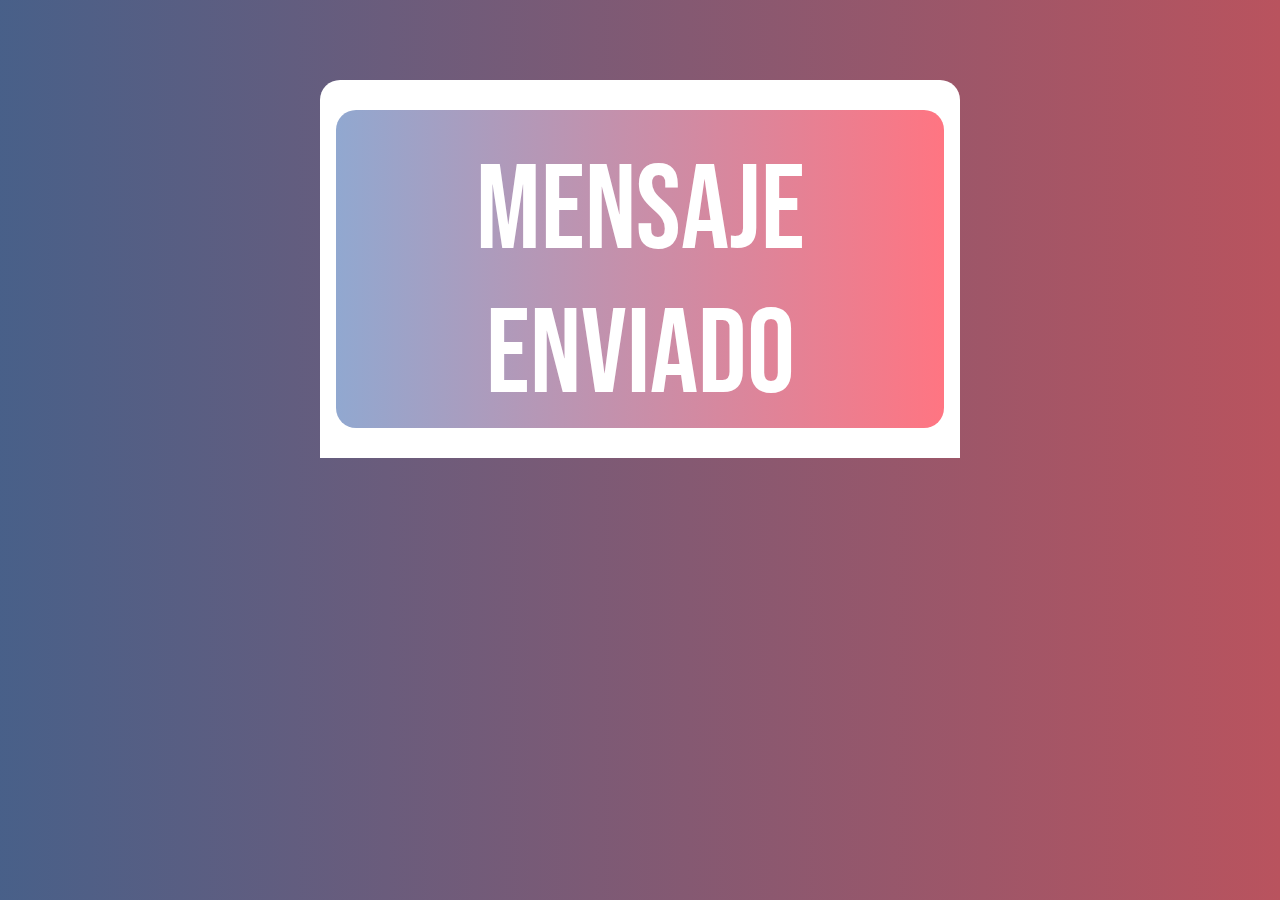
<file: MensajeEnviado.html>
<!DOCTYPE html>
<html lang="en">
<head>
    <meta charset="UTF-8">
    <meta name="viewport" content="width=device-width, initial-scale=1.0">
    <link rel="website Icon" type="png" href="IMG/ES.png">
    <link rel="stylesheet" href="https://unpkg.com/aos@2.3.1/dist/aos.css">
    <title>Mensaje Enviado | Estephani Salas</title>
    <link rel="stylesheet" href="CSS/estilos2.css">

</head>
<body> 
      
    <header class="Formulario">
        <div class="Portada">
            <div class="TituloPag">
                <p class="Desc_Formulario"></p>
                <p class="TituloPag">Mensaje enviado</p>
            </div>
        </div>
</header>
</file>
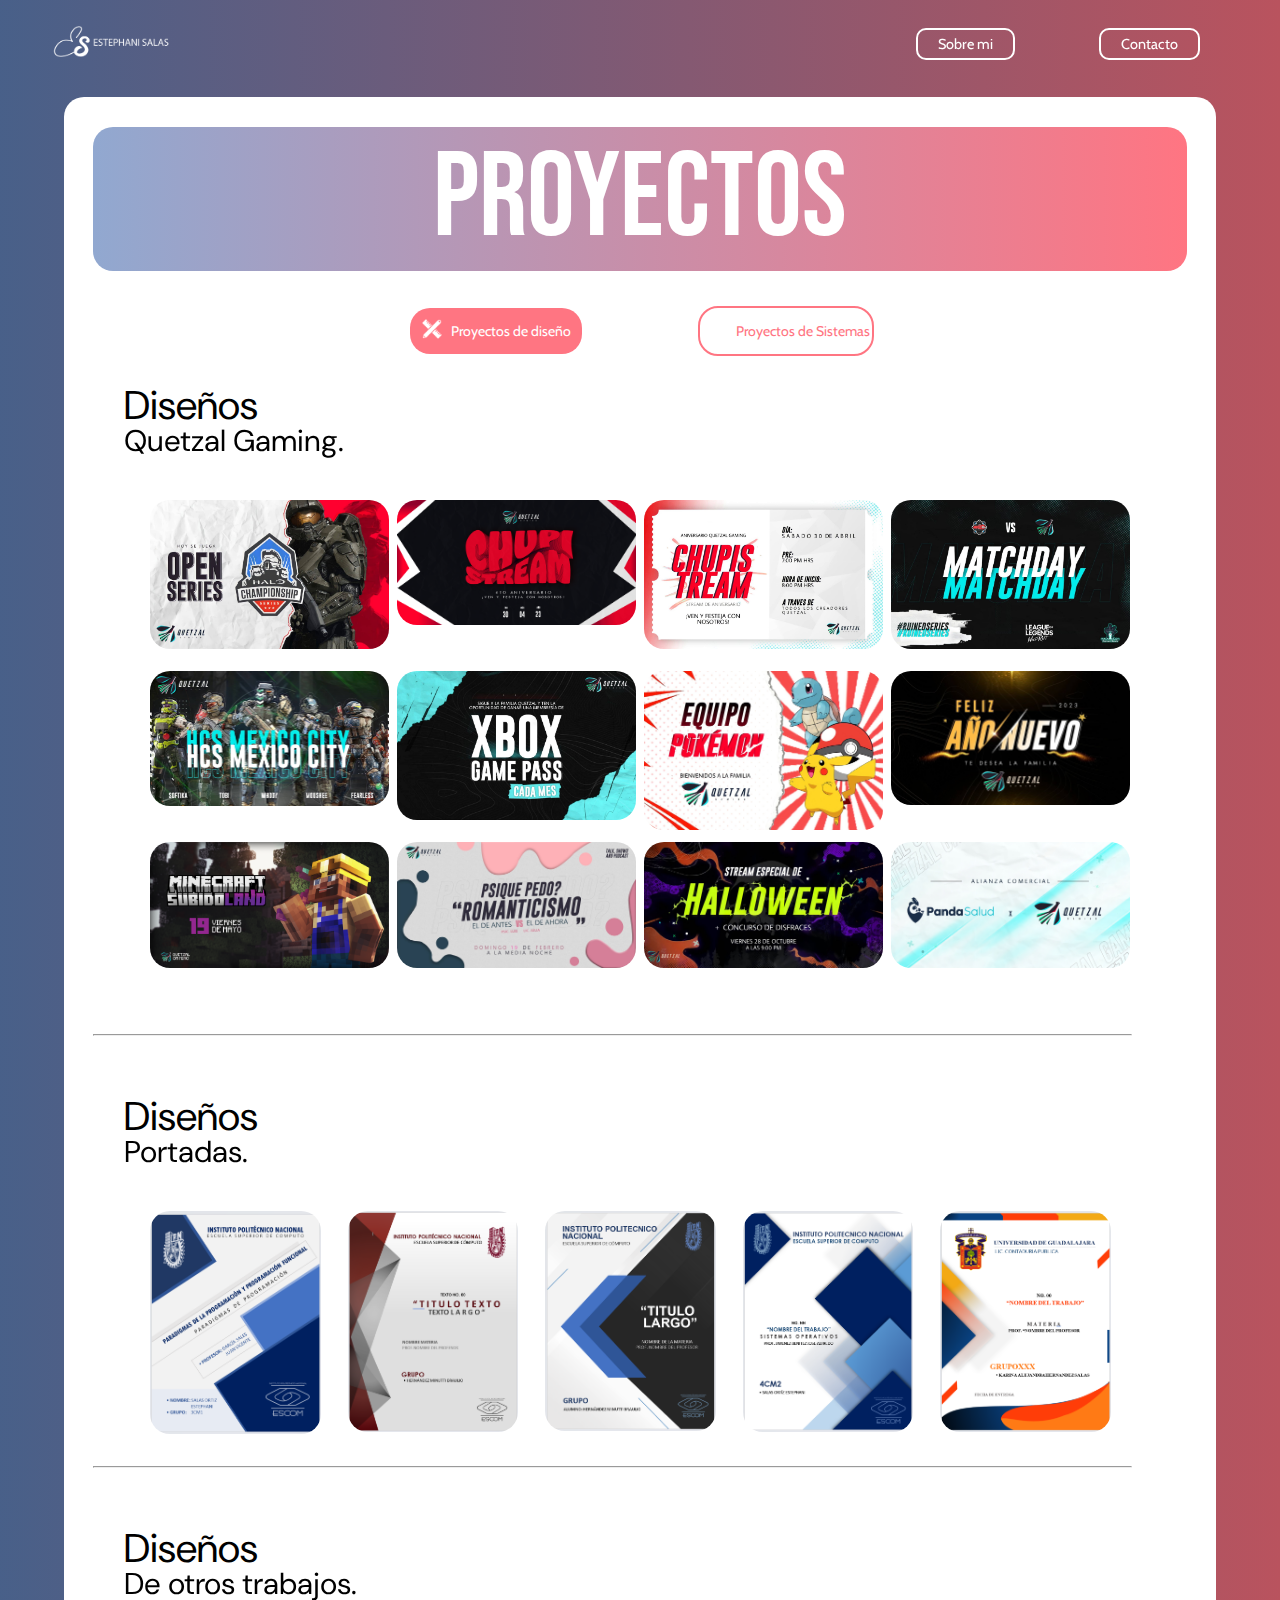
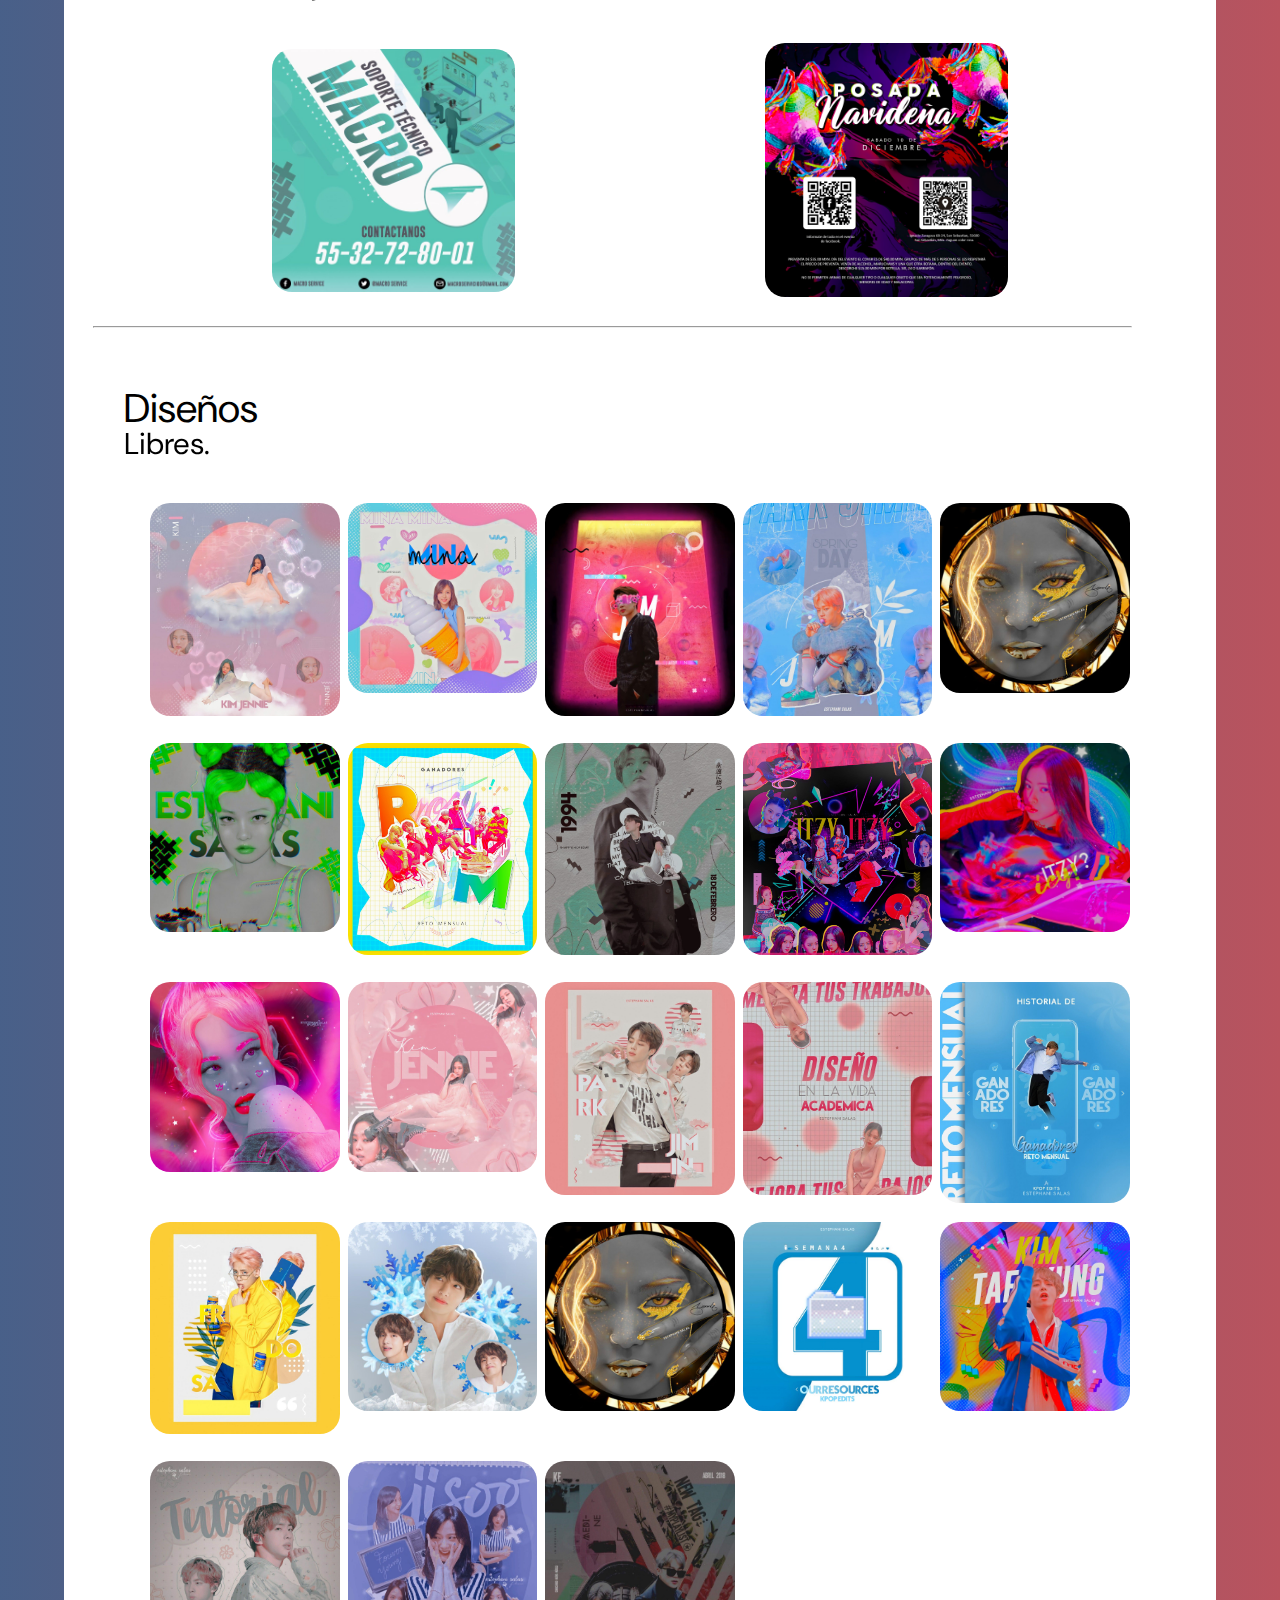
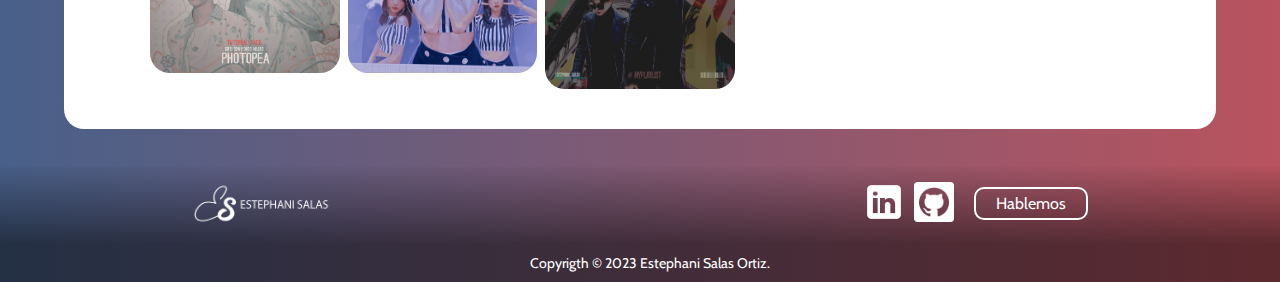
<file: Proyectos.html>
<!DOCTYPE html>
<html lang="en">
  <head>
    <meta charset="UTF-8" />
    <meta name="viewport" content="width=device-width, initial-scale=1.0" />
    <link rel="website Icon" type="png" href="IMG/ES.png">
    <link rel="stylesheet" href="https://unpkg.com/aos@2.3.1/dist/aos.css">
    <title>Proyectos de diseño | Estephani Salas.</title>
    <link rel="stylesheet" href="CSS/estilos2.css">
  </head>
  <body>
    <nav>
        <div class="Menu_Principal">
          <a href="Index.html">
              <img class="Logo" src="IMG/Logo-Estephani-Salas.png" alt="Logo" title="Inicio">
          </a>
          <ul class="Menu_Principal">
            <li><a class="Menu" href="SobreMi.html">Sobre mi</a></li>
            <li><a class="Menu" href="#Contacto">Contacto</a></li>
          </ul>
        </div>
      </nav>
    
        <header>
                <div class="Portada">
                    <div class="TituloPag">
                        <p class="TituloPag">PROYECTOS</p>
                    </div>
                </div>
        </header>
        
        <section>
            <div class="Menu_Proyectos">
                <div class="Seccion_Diseño" id="Diseños">
                    <a class="Boton_Proyectos" href="#Diseños">
                        <div class="Boton">
                            <div class="Boton_Contenedor1">
                                <img class="IconosProyectos" src="IMG/Icono_Diseño.png" alt="">
                            </div>
                            <div class="Boton_Contenedor2">
                                <p>Proyectos de diseño</p>
                            </div>
                        </div>
                    </a>
                </div>
                <div class="Seccion_Sistemas">
                    <a class="Boton_Sistemas" href="Proyectos_Sistemas.html">
                        <div class="Boton_Sistemas">
                            <div class="Boton_Sistemas_Contenedor1">
                                <img class="IconosProyectos" src="IMG/Icono_Lenguajes.png" alt="">
                            </div>
                            <div class="Boton_Sistemas_Contenedor2">
                                <p>Proyectos de Sistemas</p>
                            </div>
                        </div>
                    </a>
                </div>
            </div>

            <br>
        
            <div class="Subtitulo">
                <p class="Subtitulo">Diseños</p>
                <p class="Apellidos">Quetzal Gaming.</p>
            </div>

            <section class="layout_Quetzal">
                <div class="Quetzal1">
                    <img class="EditQuetzal" src="IMG/EditsQuetzal/12Quetzal.jpg" alt="EditQuetzal">
                </div>
                <div class="Quetzal2">
                    <img class="EditQuetzal" src="IMG/EditsQuetzal/Chupistream.png" alt="EditQuetzal">
                </div>
                <div class="Quetzal3">
                    <img class="EditQuetzal" src="IMG/EditsQuetzal/Quetzal13.jpg" alt="EditQuetzal">
                </div>
                <div class="Quetzal4">
                    <img class="EditQuetzal" src="IMG/EditsQuetzal/3Quetzal.jpg" alt="EditQuetzal">
                </div>
                <div class="Quetzal5">
                    <img class="EditQuetzal" src="IMG/EditsQuetzal/11Quetzal.jpg" alt="EditQuetzal">
                </div>
                <div class="Quetzal6">
                    <img class="EditQuetzal" src="IMG/EditsQuetzal/4Quetzal.jpg" alt="EditQuetzal">
                </div>
                <div class="Quetzal7">
                    <img class="EditQuetzal" src="IMG/EditsQuetzal/10Quetzal.jpg" alt="EditQuetzal">
                </div>
                <div class="Quetzal8">
                    <img class="EditQuetzal" src="IMG/EditsQuetzal/6Quetzal.jpg" alt="EditQuetzal">
                </div>
                <div class="Quetzal9">
                    <img class="EditQuetzal" src="IMG/EditsQuetzal/Subidoland1.png" alt="EditQuetzal">
                </div>
                <div class="Quetzal10">
                    <img class="EditQuetzal" src="IMG/EditsQuetzal/5Quetzal.jpg" alt="EditQuetzal">
                </div>
                <div class="Quetzal11">
                    <img class="EditQuetzal" src="IMG/EditsQuetzal/8Quetzal.jpg" alt="EditQuetzal">
                </div>
                <div class="Quetzal12">
                    <img class="EditQuetzal" src="IMG/EditsQuetzal/9Quetzal.jpg" alt="EditQuetzal">
                </div>
            </section>

        <hr class="Div_Secciones">
        <br>
        <br>
        <br>
        <div class="Subtitulo">
            <p class="Subtitulo">Diseños</p>
            <p class="Apellidos">Portadas.</p>
        </div>

        <section class="layout_Portadas">
            <div class="Portada1">
                <img class="EditPortada" src="IMG/Portadas/Portada1.png" alt="Portada">
            </div>
            <div class="Portada2">
                <img class="EditPortada" src="IMG/Portadas/Portada4.png" alt="Portadal">
            </div>
            <div class="Portada3">
                <img class="EditPortada" src="IMG/Portadas/Portada3.png" alt="Portadal">
            </div>
            <div class="Portada4">
                <img class="EditPortada" src="IMG/Portadas/Portada2.png" alt="Portada">
            </div>
            <div class="Portada5">
                <img class="EditPortada" src="IMG/Portadas/Portada5.png" alt="Portada">
            </div>
        </section>

        <hr class="Div_Secciones">
        <br>
        <br>
        <br>
        <div class="Subtitulo">
            <p class="Subtitulo">Diseños</p>
            <p class="Apellidos">De otros trabajos.</p>
        </div>

        <section class="layout_Trabajos">
            <div class="Trabajo1">
                <img class="EditTrabajo" src="IMG/EditsTrabajos/Trabajo1.jpg" alt="Trabajo">
            </div>
            <div class="Trabajo2">
                <img class="EditTrabajo" src="IMG/EditsTrabajos/Trabajo2.png" alt="Trabajo">
            </div>
        </section>

        <hr class="Div_Secciones">
        <br>
        <br>
        <br>
        <div class="Subtitulo">
            <p class="Subtitulo">Diseños</p>
            <p class="Apellidos">Libres.</p>
        </div>
        <section class="layout_EditLibre">
            <div class="Edit1"><img class="EditLibre" src="IMG/EditsLibres/Edit1.jpg" alt=""></div>
            <div class="Edit2"><img class="EditLibre" src="IMG/EditsLibres/Edit2.jpg" alt=""></div>
            <div class="Edit3"><img class="EditLibre" src="IMG/EditsLibres/Edit3.jpg" alt=""></div>
            <div class="Edit4"><img class="EditLibre" src="IMG/EditsLibres/Edit4.jpg" alt=""></div>
            <div class="Edit6"><img class="EditLibre" src="IMG/EditsLibres/Edit6.jpg" alt=""></div>
            <div class="Edit7"><img class="EditLibre" src="IMG/EditsLibres/Edit7.jpeg" alt=""></div>
            <div class="Edit8"><img class="EditLibre" src="IMG/EditsLibres/Edit8.jpeg" alt=""></div>
            <div class="Edit9"><img class="EditLibre" src="IMG/EditsLibres/Edit9.jpeg" alt=""></div>
            <div class="Edit10"><img class="EditLibre" src="IMG/EditsLibres/Edit10.jpeg" alt=""></div>
            <div class="Edit11"><img class="EditLibre" src="IMG/EditsLibres/Edit11.jpg" alt=""></div>

            <div class="Edit12"><img class="EditLibre" src="IMG/EditsLibres/Edit12.jpg" alt=""></div>
            <div class="Edit13"><img class="EditLibre" src="IMG/EditsLibres/Edit13.jpg" alt=""></div>
            <div class="Edit14"><img class="EditLibre" src="IMG/EditsLibres/Edit14.jpg" alt=""></div>
            <div class="Edit15"><img class="EditLibre" src="IMG/EditsLibres/Edit15.jpg" alt=""></div>
            <div class="Edit16"><img class="EditLibre" src="IMG/EditsLibres/Edit16.jpg" alt=""></div>
            <div class="Edit17"><img class="EditLibre" src="IMG/EditsLibres/Edit17.jpg" alt=""></div>
            <div class="Edit18"><img class="EditLibre" src="IMG/EditsLibres/Edit18.jpg" alt=""></div>
            <div class="Edit19"><img class="EditLibre" src="IMG/EditsLibres/Edit19.jpg" alt=""></div>
            <div class="Edit20"><img class="EditLibre" src="IMG/EditsLibres/Edit20.jpg" alt=""></div>
            <div class="Edit21"><img class="EditLibre" src="IMG/EditsLibres/Edit21.jpg" alt=""></div>

            <div class="Edit22"><img class="EditLibre" src="IMG/EditsLibres/Edit22.jpg" alt=""></div>
            <div class="Edit23"><img class="EditLibre" src="IMG/EditsLibres/Edit23.jpg" alt=""></div>
            <div class="Edit5"><img class="EditLibre" src="IMG/EditsLibres/Edit18.jpg" alt=""></div>

          </section>
          <br>
          <br>


        </section>

        <br>
        <footer id="Contacto">
            <div class="footer">
                <div class="Renglon1">
                    <div class="Contenedor1_Footer">
                        <a class="LogoFooter" href="Index.html"><img class="LogoFooter" src="IMG/Logo-Estephani-Salas.png" alt="LogoEstephani"></a>
                    </div>
                    <div class="Contenedor2_Footer">
                        <div class="Contactos1">
                            <a href="https://www.linkedin.com/in/estephani-salas-ortiz-233b5424b" class="social-icon" target="_blank">
                                <img class="Iconos_Contactos" src="IMG/In.png" alt="linkedin">
                              </a>
                              <a href="https://github.com/EstephaniSalas" class="social-icon" target="_blank">
                                <img class="Iconos_Contactos" src="IMG/Github.png" alt="Github" target="_blank">
                              </a>
                        </div>
                        <div class="Contactos2">
                            <div class="Contenedor_Hablemos">
                                <a class="Hablemos" href="Contacto.html" target="_blank">Hablemos</a>
                            </div>
                        </div>
                    </div>
                </div>
            </div>
            <div class="footer-copyright">
                <p>Copyrigth © 2023 Estephani Salas Ortiz.</p>
            </div>
        </footer>
    </body>
</html>
</file>
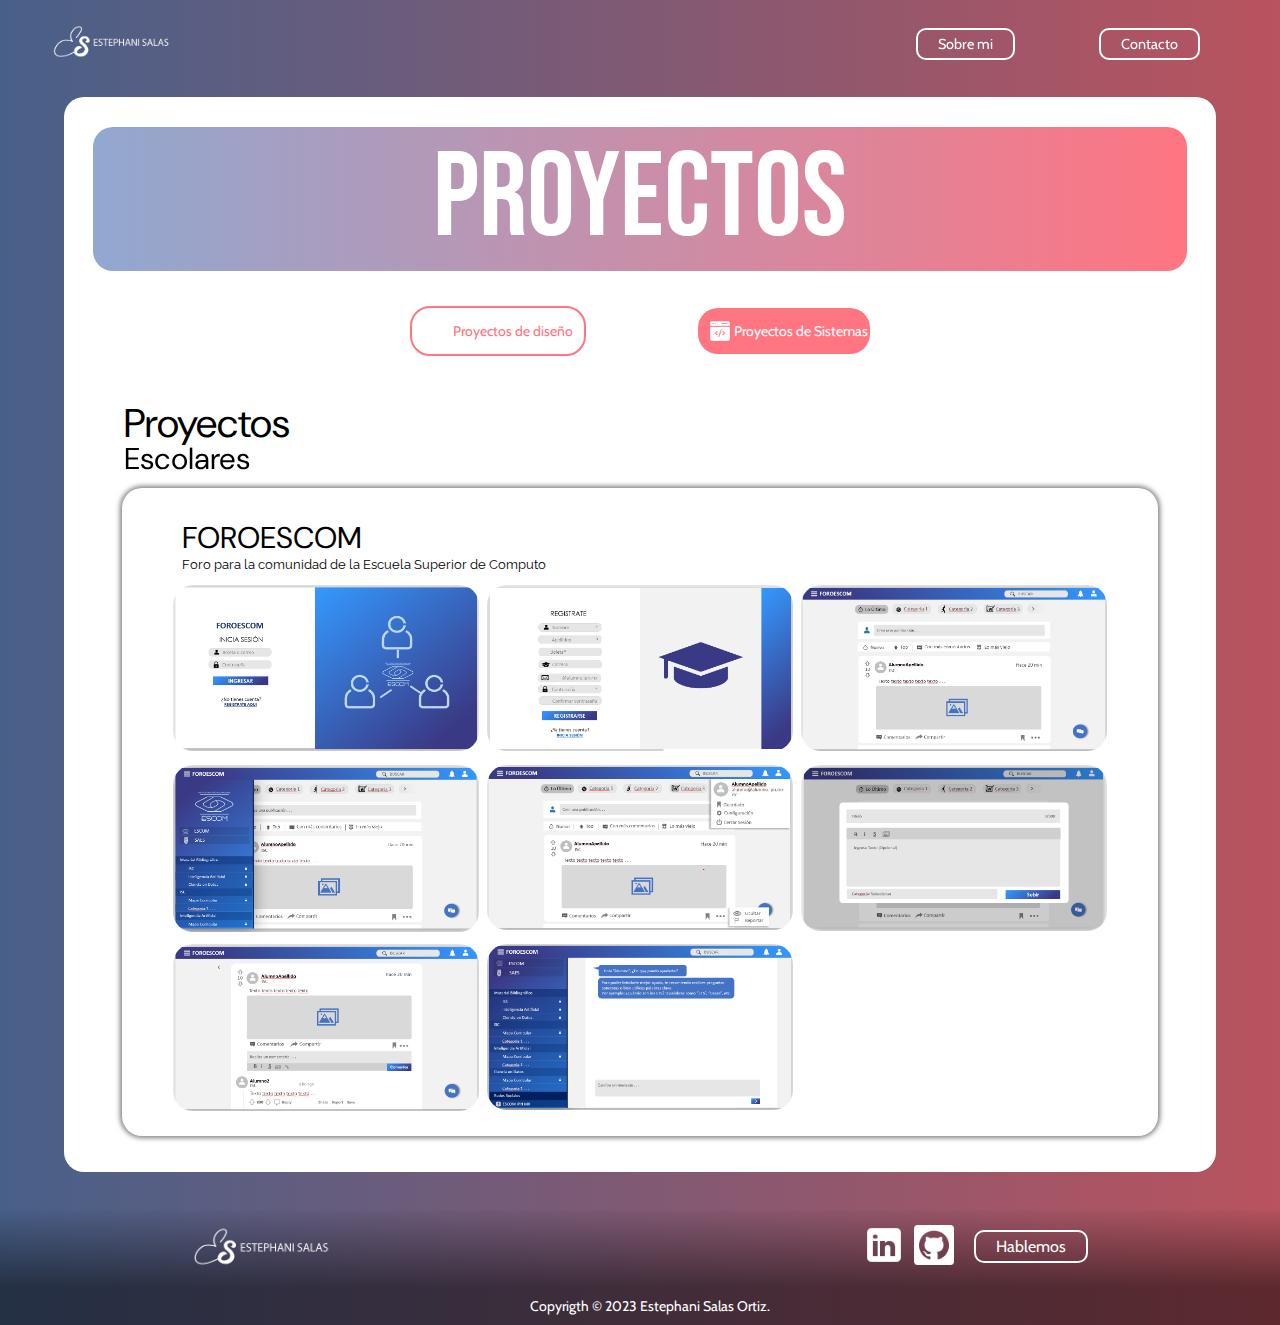
<file: Proyectos_Sistemas.html>
<!DOCTYPE html>
<html lang="en">
  <head>
    <meta charset="UTF-8" />
    <meta name="viewport" content="width=device-width, initial-scale=1.0" />
    <link rel="website Icon" type="png" href="IMG/ES.png">
    <link rel="stylesheet" href="https://unpkg.com/aos@2.3.1/dist/aos.css">
    <title>Proyectos de sistemas | Estephani Salas.</title>
    <link rel="stylesheet" href="CSS/estilos2.css">
  </head>
  <!--ETIQUETAS ESTRUCTURALES EN HTML-->
      <!--Ayudan a estructurar el sitio web-->

      <!-- • <Section>: Permite definir regiones, dividir en partes el sitio web-->
      <!-- • <Article>: Permite  definir elementos independientes -->
      <!-- • <Aside>: Permite poner elementos en barra lateral por ejem notas-->
      <!-- • <header> y <footer> -->
      <!-- • <hgroup: agrupar diferentes titulos-->
      <!-- •<nav>: definir barras de navegación-->
  <body>
    <nav>
        <div class="Menu_Principal">
          <a href="Index.html">
              <img class="Logo" src="IMG/Logo-Estephani-Salas.png" alt="Logo" title="Inicio">
          </a>
          <ul class="Menu_Principal">
            <li><a class="Menu" href="SobreMi.html">Sobre mi</a></li>
            <li><a class="Menu" href="#Contacto">Contacto</a></li>
          </ul>
        </div>
      </nav>
    
        <header>
                <div class="Portada">
                    <div class="TituloPag">
                        <p class="TituloPag">PROYECTOS</p>
                    </div>
                </div>
        </header>

        <section>
            <div class="Menu_Proyectos">
                <div class="Seccion_DiseñoS">
                    <a class="Boton_ProyectosS" href="Proyectos.html">
                        <div class="BotonS">
                            <div class="Boton_Contenedor1S">
                                <img class="IconosProyectos" src="IMG/Icono_Diseño.png" alt="">
                            </div>
                            <div class="Boton_Contenedor2S">
                                <p>Proyectos de diseño</p>
                            </div>
                        </div>
                    </a>
                </div>
                <div class="Seccion_Sistemas_SISTEMAS" id="Sistemas">
                    <a class="Boton_Sistemas_SISTEMAS" href="#Sistemas">
                        <div class="Boton_Sistemas_SISTEMAS">
                            <div class="Boton_Sistemas_Contenedor1_SISTEMAS">
                                <img class="IconosProyectos" src="IMG/Icono_Lenguajes.png" alt="">
                            </div>
                            <div class="Boton_Sistemas_Contenedor2_SISTEMAS">
                                <p>Proyectos de Sistemas</p>
                            </div>
                        </div>
                    </a>
                </div>
            </div>
            <!--   PROYECTOS DE SISTEMAS -------------------------------------------------------------------------->
            <br>
            <br>
            <div class="Subtitulo">
                <p class="Subtitulo">Proyectos</p>
                <p class="Apellidos">Escolares</p>
            </div>
    
            <div class="Contenedor_Proyecto">
                <p class="Nom_Proyecto">FOROESCOM</p>
                <p class="Desc_Proyecto">Foro para la comunidad de la Escuela Superior de Computo</p>
                <div class="layout_Proyectos">
                    <div class="Proyecto1_1"><img class="Proyecto1" src="IMG/Proyecto1/Foroescom1.png" alt="Foroescom1"></div>
                    <div class="Proyecto1_2"><img class="Proyecto1" src="IMG/Proyecto1/Foroescom2.png" alt="Foroescom2"></div>
                    <div class="Proyecto1_3"><img class="Proyecto1" src="IMG/Proyecto1/Foroescom3.png" alt="Foroescom3"></div>
                    <div class="Proyecto1_4"><img class="Proyecto1" src="IMG/Proyecto1/Foroescom4.png" alt="Foroescom4"></div>
                    <div class="Proyecto1_5"><img class="Proyecto1" src="IMG/Proyecto1/Foroescom5.png" alt="Foroescom5"></div>
                    <div class="Proyecto1_6"><img class="Proyecto1" src="IMG/Proyecto1/Foroescom6.png" alt="Foroescom6"></div>
                    <div class="Proyecto1_7"><img class="Proyecto1" src="IMG/Proyecto1/Foroescom7.png" alt="Foroescom7"></div>
                    <div class="Proyecto1_8"><img class="Proyecto1" src="IMG/Proyecto1/Foroescom8.png" alt="Foroescom8"></div>
                </div>
            </div>
            <br>
            <br>
        </section>
        <br>
        

        <footer id="Contacto">
            <div class="footer">
                <div class="Renglon1">
                    <div class="Contenedor1_Footer">
                        <a class="LogoFooter" href="Index.html"><img class="LogoFooter" src="IMG/Logo-Estephani-Salas.png" alt="LogoEstephani"></a>
                    </div>
                    <div class="Contenedor2_Footer">
                        <div class="Contactos1">
                            <a href="https://www.linkedin.com/in/estephani-salas-ortiz-233b5424b" class="social-icon" target="_blank">
                                <img class="Iconos_Contactos" src="IMG/In.png" alt="linkedin">
                              </a>
                              <a href="https://github.com/EstephaniSalas" class="social-icon" target="_blank">
                                <img class="Iconos_Contactos" src="IMG/Github.png" alt="Github" target="_blank">
                              </a>
                        </div>
                        <div class="Contactos2">
                            <div class="Contenedor_Hablemos">
                                <a class="Hablemos" href="Contacto.html" target="_blank">Hablemos</a>
                            </div>
                        </div>
                    </div>
                </div>
            </div>
            <div class="footer-copyright">
                <p>Copyrigth © 2023 Estephani Salas Ortiz.</p>
            </div>
        </footer>
    </body>
</html>
</file>
<file: CSS/estilos2.css>
/*FONTS
    font-family: 'Cabin', sans-serif;
    font-family: 'Merriweather Sans', sans-serif;
    font-family: 'Raleway', sans-serif;
    font-family: 'Urbanist', sans-serif;
    font-family: 'Bebas Neue', sans-serif;
    font-family: 'DM Sans', sans-serif;
   
    background: linear-gradient(90deg,#91A8D0,#ff7582);
             background: linear-gradient(90deg,hsl(218, 31%, 41%),#b9535e);
    background: linear-gradient(90deg,#4d5664,#8c4b52);
     background: linear-gradient(90deg,#0d0551,#41BFFF);*/
     @import url('https://fonts.googleapis.com/css2?family=Anton&family=Bebas+Neue&family=Cabin&family=DM+Sans:opsz,wght@9..40,600&family=Merriweather+Sans:wght@800&family=Raleway&family=Urbanist:wght@700&display=swap');     
     html,body, footer {
        min-height: 100%;
         margin: 0;
         padding: 0;
         box-sizing: border-box;
         background: linear-gradient(90deg,hsl(218, 31%, 41%),#b9535e);
         scroll-behavior: smooth;
     } 



     div.Contenedor_Doble{
        width: 100%;
        margin:auto;
        margin-top: 0;
        margin-bottom: 0;
        padding-top: 0;
        padding-bottom: 0;
        display: flex;
     }div.Subcontenedor_Doble1{
        width: 50%;
     }div.Subcontenedor_Doble2{
        width: 50%;
     }
     
    

     div.Contenedor_Triple{
        width: 95%;
        margin: auto;
        display: flex;
        }div.Subcontenedor1{
            width: 30%;
            margin-right: 5%;
        }
        div.Subcontenedor2{
            width: 30%;
            margin-right: 5%;
        }
        div.Subcontenedor1{
            width: 30%;
        }

        div.Contenedor_Cuartuple{
            width: 100%;
            margin:auto;
            margin-top: 0;
            margin-bottom: 0;
            padding-top: 0;
            padding-bottom: 0;
            display: flex;
         }div.Cuartuple1{
            width: 25%;
         }div.Cuartuple2{
            width: 25%;
        }div.Cuartuple3{
            width: 25%;
        }div.Cuartuple4{
            width: 25%;
        }


    hr.Div_Secciones{
        width: 90%;
        margin: 2.5%;
        margin-bottom: 0;
    }
   
     /*------------------------------------------------------------------------------------------------------------------------------ */
    /*Barra Menu Principal*/
     a .Logo{
        width: 120px;
        margin-left: 30%;
        padding: 10px;
    } 
    
    img.Logo{
        width: 120px;
        margin-left: 30%;
        padding: 10px;
    }
    
    img.Logo:hover{
        scale: 1.1;
    }
    
    
    nav div.Menu_Principal {
        display: flex;
        align-items: center;
        justify-content: space-between;
        padding: none;
        margin: none;
        position: sticky;
        top: 0;
    }
    
    
    ul.Menu_Principal li{
        display: inline-block;
        padding: 5px 20px 5px 20px;
        margin-right: 80px;
        border: 2px solid white;
        border-radius: 10px;
    }
    
    ul.Menu_Principal li:hover{
        background: #ff7582;
        padding: none;
        margin: none;
        display: inline-block;
        padding: 5px 20px 5px 20px;
        margin-right: 80px;
        border: none;
    }
    
    
    a.Menu{
        color: white;
        text-decoration: none;
        font-family: 'Cabin', sans-serif;
        font-size: 90%;
    }

/*Portada pag -------------------------------------------------------------*/
header{
    background-color: white;
    width: 90%;
    margin: auto;
    margin-top: 10px;
    border-radius: 20px 20px 0 0;
    padding-top:30px;
}

div.Portada{
    width: 95%;
    margin: auto;
    background: linear-gradient(90deg,#91A8D0,#ff7582);;
    border-radius: 20px;
    margin-top: 0;
    margin-bottom: 0;
    
    }.TituloPag p{
        width: 100%;
        text-align: center;
        color: white;
        font-family: 'Bebas Neue', sans-serif;
        font-size: 120px;
        margin: 0;
        padding: 0;
    }div.TituloPag{
        margin: 0;
        padding: 0;
    }


ul.Menu_Secundario{
    list-style-type: none; /* Elimina la figura de enlistado*/
    text-align: center;
    background-color: rgba(0, 0, 0, 0.478);
    border-radius: 0 0 20px 20px;
    overflow: hidden; 
    margin: 0;
    padding: 0;
}

    li.Menu_Secundario{
        float: left; /* Hace que se enliste de forma horizontal*/
    }

    li a.Menu_Secundario{
        display: block;
        color: white;
        text-align: center;
        padding: 15px;
        text-decoration: none;
        font-family: 'Raleway', sans-serif;
        font-size: 13px;

    }

    li a.Menu_Secundario:hover{
        display: block;
        background-color: #ff7582;
        color: white;
        text-align: center;
        padding: 15px;
        text-decoration: none;
        font-family: 'Raleway', sans-serif;
    }

/*Contenido -------------------------------------------------------------*/
section{
    background-color: white;
    width: 90%;
    margin: auto;
    margin-top: 0;
    border-radius: 0 0 20px 20px;
    padding-top:30px;
    
}



div.Subtitulo{
    width: 95%;
    margin: auto;
    font-family: 'DM Sans', sans-serif;    font-size: 20px;
    font-size: 40px;
    padding-left: 60px;
    }p.Subtitulo{
        margin-top: 0;
        margin-bottom: 0;
    }.Apellidos{
        font-size: 30px;
        margin: 0;
        padding: 0;
        position: relative;
        z-index: 1;
        top: -10px;
    }

/* ---- Contenido Seccion quien soy -----------------------------------------------*/

div.Intro_Seccion{
    width: 90%;
    margin: auto;
    }
    div.Intro_Seccion p{
        font-family: 'Raleway', sans-serif;
        font-size: 14px;
        text-align: justify;
        padding: 0;
        margin: 0;
    }

div.Subcontenedor1{
    width: 30%;
    margin: auto;
    padding: 0;
    padding-left: 30px;
    } div.Subcontenedor1 p{
        font-family: 'Raleway', sans-serif;
        font-size: 14px;
        text-align: justify;
    }


div.Subcontenedor2{
    width: 30%;
    margin: auto;
    padding: 0;
}    
    img.Estephani2{
        width: 100%;
        margin:auto;
    }


div.Subcontenedor3{
    width: 30%;
    margin: auto;
    padding: 0;
    padding-right: 30px;
    }div.Subcontenedor3 p{
        font-family: 'Raleway', sans-serif;
        font-size: 14px;
        text-align: justify;
    }

    div.Idiomas{
        width: 90%;
        margin: none;
    }
    div.Subcontenedor3 p.Idiomas{
        font-family: 'DM Sans', sans-serif;    font-size: 20px;
        font-size: 18px;
        margin: 0;
        padding: 0;
        width: 100%;
    }

        div.Español{
            width: 90%;
            background-color: #ff7582;
            border-radius: 10px;
            margin: auto;
            display: flex;
        }
            div.Idioma_Español{
                width: 50%;    
            }div.Idioma_Español p{
                color: white;
                font-style: bold;
                margin: 0;
                padding: 5px;
                
            }

        div.Clasificacion_Español{
            width: 50%;
            text-align: right;
        }div.Clasificacion_Español p{
            color: white;
            font-style: bold;
            margin: 0;
            padding: 5px;   
        }

        div.Ingles{
            width: 90%;
            background-color: #91A8D0;
            border-radius: 10px;
            margin: auto;
            display: flex;
            margin-top: 5px;
        }
            div.Idioma_Ingles{
                width: 50%;    
            }div.Idioma_Ingles p{
                color: white;
                font-style: bold;
                margin: 0;
                padding: 5px;
                
            }

            div.Clasificacion_Ingles{
                width: 50%;
                text-align: right;
            }div.Clasificacion_Ingles p{
                color: white;
                font-style: bold;
                margin: 0;
                padding: 5px;   
            }

hr.SobreMi{
    margin-top: 15px;
    
}

div.Contactos{
    width: 90%;
    margin: none;
}div.Subcontenedor3 p.Contactos{
    font-family: 'DM Sans', sans-serif;    font-size: 20px;
    font-size: 18px;
    margin: 0;
    padding: 0;
    width: 100%;
}
    
            .footer-right {
                display: flex;
                align-items: center;
              }
              
              /* Redes sociales */
              .footer-social-icons {
                margin-right: 10px;
              }
              
              .footer-social-icons .social-icon {
                display: inline-block;
                margin-right: 10px;
              }
              
              .footer-social-icons img {
                width: 30px; 
              }

              .footer-contact .Hablemos{
                width: 30px; 
                
              }

              img.footer-right{
                width: 4px;
              }
              img.SobreMiIconos:hover{
                scale: 1.1;
              }

              a.CV{
                text-align: center;
                text-decoration: none;
                color: white;
                background: linear-gradient(90deg,#91A8D0,#ff7582);
                font-family: 'Raleway', sans-serif;
                font-size:  13px;
                background-color: linear-gradient(90deg,#91A8D0,#ff7582);
                border-radius: 10px;
                padding: 7px;
                padding-left: 15px;
                padding-right: 15px;
                margin-left: 10px;}
                div.footer-contact:hover{
                    scale: 1.1;
                }

/* ----Formación academica ----------------------------------------------------------*/
section#Formacion_Academica{
    margin-top: 50px;
    margin-bottom: 80px;
}

.Academica{
    font-size: 30px;
    margin: 0;
    padding: 0;
    position: relative;
    z-index: 1;
    top: -50px;
}


div.Contenedor_Doble_FA{
    width: 100%;
    margin:auto;
    margin-top: 0;
    margin-bottom: 0;
    padding-top: 0;
    padding-bottom: 0;
    display: flex;
 }div.Subcontenedor_Doble1_FA{
    width: 40%;
 }div.Subcontenedor_Doble2_FA{
    width: 60%;}


    /*Contenedor 1 Estudios*/
    div.Subcontenedor_Doble1_FA p{
    font-family: 'DM Sans', sans-serif;    font-size: 20px;
    font-size: 18px;
    margin-top: 0;
    margin-bottom: 0;
    padding: 0;
    width: 90%;
    margin: auto;
    }

        hr.Div{
            width: 90%;
            margin: auto;
            margin-bottom: 0;
            margin-top: 0;
        }

        a.Escom{
            width: 90%;
            margin: auto;
            color: white;
            text-decoration: none;
        }

        div.Escom{
            background-color: #91A8D0;
            border-radius: 10px;
            width: 90%;
            margin: auto;
            margin-top: 10px;
            padding-top: 5px;
            padding-bottom: 5px;
            }div.Escom:hover{
                background-color: #607ba9;
                border-radius: 10px;
                width: 90%;
                margin: auto;
                margin-top: 10px;
                padding-top: 5px;
                padding-bottom: 5px;}
        div.Escom p{
            width: 90%;
            margin:auto;
            font-family: 'Raleway', sans-serif;
            font-size: 13px;
            padding-left: 20px;
        }

        a.Cecyt8{
            width: 90%;
            margin: auto;
            color: white;
            text-decoration: none;
        }

        div.Cecyt8{
            background-color: #ff7582;
            border-radius: 10px;
            width: 90%;
            margin: auto;
            margin-top: 10px;
            padding-top: 5px;
            padding-bottom: 5px;
            
            }div.Cecyt8:hover{
                background-color: #c95864;
                border-radius: 10px;
                width: 90%;
                margin: auto;
                margin-top: 10px;
                padding-top: 5px;
                padding-bottom: 5px;
            
        }div.Cecyt8 p{
            width: 90%;
            margin:auto;
            font-family: 'Raleway', sans-serif;
            font-size: 13px;
            }
    
        div.Subcontenedor_Doble2_FA p{
            font-family: 'DM Sans', sans-serif;    font-size: 20px;
            font-size: 18px;
            margin-top: 0;
            margin-bottom: 0;
            padding: 0;
            width: 90%;
            margin: auto;
        }

        ol.Cursos{
            list-style: none;
            margin-top: 10px;
        }
        
        ol.Cursos li.Cursos{
            counter-increment: contador; /*Aqui definimos el funcionamiento de la función contador*/
            font-family: 'Franklin Gothic Medium', 'Arial Narrow', Arial, sans-serif;
        }li.Cursos a{
            text-decoration: none;
            color: black;
        }
        li.Cursos a:hover{
            text-decoration: none;
            color: #ff7582;
        }
        ol.Cursos li.Cursos p{
            font-family: 'Raleway', sans-serif;
            font-size: 13px;
            text-align: justify;
            width: 90%;
            margin: auto;
        }
        
        ol.Cursos li.Cursos::before{ /*Defnimos la forma de enlistado*/
            content: '➤.';
            color: #ff7582;
        }

    div.Contenedor_Certificaciones{
        width: 100%;
        margin-top: 30px;
    }
        div.Certificaciones{
            width: 95%;
            margin: auto;
        }
        div.Certificaciones p{
            margin: 0;
            font-family: 'DM Sans', sans-serif;    font-size: 20px;
             font-size: 18px;  
        }
        hr.Certificados{
            margin: 0;
        }
        div.Coleccion_Certificados{
            display: flex;
            flex-flow: row wrap;
            justify-content: space-evenly; 
            margin-top: 10px;
        }div.Certificado_Azul{
            display: flex;
            border-radius: 20px;
            box-shadow: 0 0 5px -2px #000000;
        }div.Azul{
            background-color: #91A8D0;
            width: 20%;
            border-radius: 20px 0 0 20px;
        }div.Azul img{
            width: 80%;

        }div.Text_Azul{
            width: 80%;
            padding: 10px;
            text-align: justify;
            font-family: 'Franklin Gothic Medium', 'Arial Narrow', Arial, sans-serif;
        }div.Text_Azul p{
            text-align: justify;
            font-family: 'Raleway', sans-serif;
            font-size: 13px;
        }

/* SECCION SKILLS -------------------------------------------------------------------------------------------------------------------*/
section#Skills{
    margin-top: 50px;
    margin-bottom: 50px;
}

div.Diseño, div.BD{
    width: 90%;
    margin: auto;
    box-shadow: 0 0 0px 1px #ff7582;
    border-radius: 50px;
    padding-bottom: 20px;
    
    }div.EncabezadoRosa{
        background-color: #ff7582;
        border-radius: 50px 50px 0 0;
    }
    div.Diseño p, div.BD p{
        font-family: 'Raleway', sans-serif;
        font-size: 13px;
        text-align: center;
        width: 90%;
        margin: auto;
        padding-top: 20px;
        padding-bottom: 10px;
    }
    div.Diseño .TituloDiseño, div.BD .TituloBD{
        width: 100%;
        color: white;
        font-family: 'DM Sans', sans-serif;
        text-align: center;
        font-size: 18px;
        margin: 0;
        margin-bottom: 0;
    }
    div.Softwares{
        width: 70%;
        margin: auto;
        display: flex;
        flex-wrap: wrap;
        justify-content: center;
        align-items: center;
    }


div.Lenguajes{
    width: 90%;
    margin: auto;
    box-shadow: 0 0 0px 1px #91A8D0;
    border-radius: 50px;
    padding-bottom: 10px;
    padding-bottom: 20px;
}  
    div.Office{
    width: 90%;
    margin: auto;
    box-shadow: 0 0 0px 1px #91A8D0;
    border-radius: 50px;
    padding-bottom: 10px;
    padding-bottom: 20px;
}div.Lenguajes p, div.Office p{
    font-family: 'Raleway', sans-serif;
    font-size: 13px;
    text-align: center;
    width: 90%;
    margin: auto;
    padding-top: 20px;
    padding-bottom: 10px;
}div.EncabezadoAzul{
    background-color: #91A8D0;
    border-radius: 50px 50px 0 0;
}
div.Lenguajes .TituloLenguajes, div.Office .TituloOffice{
    width: 100%;
    color: white;
    font-family: 'DM Sans', sans-serif;
    text-align: center;
    font-size: 18px;
    margin: 0;
    margin-bottom: 0;
}


img.Office, img.Diseño, img.Lenguajes, img.BD{
    width: 64px;
    padding: 38%;
    margin: auto;
    margin-top: 10px;
    padding-top: 0;
    padding-bottom: 0;
}img.Picsart, img.Dynamo{
    width: 62px;
    height: 40px;
    
}

div.Office .Ejemplos{
    margin-top: 50px;
}

/* EXPERCIENCIA LABORAL -----------------------------------------*/
section.ExperienciaLaboral{
    padding-bottom: 50px;
}

div.Img_Experiencia_Laboral{
    display: flex;
    align-items: center;
    justify-content: center;

    }
    img.Experiencia_Laboral{
        width: 60%;
        
    }img.RedQuetzal{
        width: 20px;
        padding-right: 10px;
    }

img.Ubicacion{
    width: 20px;
}

div.Trabajo_Actual{
    width: 80%;
    margin: auto;
}div.Trabajo_Actual_Encabezado{
    display: flex;
}
    div.Puesto{
        background-color: #ff7582;
        border-radius: 10px 10px 0 0;
        padding: 5px;
        width: 60%;
        margin: auto;
        margin-bottom: 0;
        }div.Puesto p{
            width: 90%;
            margin: auto;
            font-family: 'DM Sans', sans-serif;
            color: white;
            font-size: 12px;
            text-align: justify;
        }
    div.Fecha{
        width: 40%;
        margin: auto;
        background-color: none;
        padding: 5px;
        margin-bottom: 0
        }div.Fecha p{
            padding: 0;
            margin: 0;
            color: #ff7582;
            font-family: 'DM Sans', sans-serif;
            font-size: 12px;
            text-align: right;
        }

    div.Trabajo_Actual_Info{
        border: 1px solid #ff7582;
        border-radius: 0 10px 10px 10px;
        padding: 10px;
    }div.Trabajo_Actual_Info p{
        font-family: 'DM Sans', sans-serif;
        width: 90%;
        margin: auto;
        margin-top: 0;
        margin-bottom: 0;
    }
    div.Info_Empresa{
        width: 90%;
        margin: auto;
        margin-top: 5px;
        display: flex;
        flex-wrap: wrap;
        justify-content:baseline;
        align-items:center;
    } div.Info_Empresa p{
        font-family: 'Raleway', sans-serif;
        font-size: 13PX;
        padding-top: 0;
        padding-bottom: 0;
        flex-basis: 100%;
        margin-bottom: 10px;
    }a.Direccion{
        text-decoration: none;
        color: black;
        font-family: 'Raleway', sans-serif;
        font-size: 13px;
    }
    a.Direccion:hover{
        text-decoration: none;
        color: #b9535e;
        font-family: 'Raleway', sans-serif;
        font-size: 15px;
    }

    img.RedQuetzal:hover{
        width: 40px;
        
    }

    /*Anterior*/
    div.Trabajo_Anterior{
        width: 90%;
        margin: auto;
    }div.Trabajo_Anterior_Encabezado{
        display: flex;
    }
        div.PuestoAnterior{
            background-color: #91A8D0;
            border-radius: 10px 10px 0 0;
            padding: 5px;
            width: 60%;
            margin: auto;
            margin-bottom: 0;
            }div.PuestoAnterior p{
                width: 90%;
                margin: auto;
                font-family: 'DM Sans', sans-serif;
                color: white;
                font-size: 12px;
                text-align: justify;
            }
        div.FechaAnterior{
            width: 40%;
            margin: auto;
            background-color: none;
            padding: 5px;
            margin-bottom: 0
            }div.FechaAnterior p{
                padding: 0;
                margin: 0;
                color: black;
                font-family: 'DM Sans', sans-serif;
                font-size: 12px;
                text-align: right;
            }
    
        div.Trabajo_Anterior_Info{
            border: 1px solid #91A8D0;
            border-radius: 0 10px 10px 10px;
            padding: 10px;
        }div.Trabajo_Anterior_Info p{
            font-family: 'DM Sans', sans-serif;
            width: 90%;
            margin: auto;
            margin-top: 0;
            margin-bottom: 0;
        }
        div.Info_EmpresaAnterior{
            width: 90%;
            margin: auto;
            margin-top: 5px;
            display: flex;
            flex-wrap: wrap;
            justify-content:baseline;
            align-items:center;
        } div.Info_EmpresaAnterior p{
            font-family: 'Raleway', sans-serif;
            font-size: 13PX;
            padding-top: 0;
            padding-bottom: 0;
            flex-basis: 100%;
            margin-bottom: 10px;
        }a.Direccion_TA{
            text-decoration: none;
            color: black;
            font-family: 'Raleway', sans-serif;
            font-size: 13px;
        }
        a.Direccion_TA:hover{
            color: #4b6fad;
            font-size: 15px;
        }

/*FOOTER --------------------------------------------------------------------------------*/
div.footer{
    width: 100%;
    background: linear-gradient(180deg,rgba(0, 0, 0, 0.023), rgba(0, 0, 0, 0.499));
}
div.Renglon1{
    width: 70%;
    margin: auto;
    display: flex;
    margin-top: 20px;
}

div.Contenedor1_Footer{
    width: 50%;
    justify-content: left; /* Centra horizontalmente */
    align-items: center;
    }img.LogoFooter{
        width: 140px;
    }img.LogoFooter:hover{
        scale: 1.1;
    }

div.Contenedor2_Footer{
    padding-top: 15px;
    width: 50%;
    display: flex;
    }div.Contactos1{
        width: 70%;
        margin-right: 10%;
        display: flex;
        justify-content: right;
        align-items:baseline;
    }img.Iconos_Contactos{
        width: 40px;
        padding-left: 10px;
       
    }

    div.Contactos2{
        width: 20%;
        display: flex;
        justify-content: right;
        align-items:baseline;
    }div.Contenedor_Hablemos{
        padding-top: 5px;
        display: flex;
        justify-content: center;
        align-items: center;
    }a.Hablemos{
        border: 2px solid white;
        padding: 5px 20px 5px 20px;
        border-radius: 10px;
        text-decoration: none;
        color: white;
        font-family: 'Cabin', sans-serif;
        font-size: 100%;
    }a.Hablemos:hover{
        background: #ff7582;
        padding: 5px 20px 5px 20px;
        border-radius: 10px;
        text-decoration: none;
        color: white;
        font-family: 'Cabin', sans-serif;
        font-size: 100%;
        border: none;
        scale: 1.1;
    }

    .footer-copyright{
        width: 100%;
        margin: none;
        min-height: 100%;
        margin: 0;
        padding: 0;
        margin-top: 0;
        margin-bottom: 0;
        padding-top: 0;
        padding-bottom: 0;
    }
    .footer-copyright p {
      color: #ffffff;
      font-size: 14px;
      display: block;
      background-color: rgba(0, 0, 0, 0.499);
      width: 100%;
      margin: 0;
        padding: 10px;
        text-align: center;
        font-family: 'Cabin', sans-serif;
    }

/* DISEÑOS QUETZAL HAMING ----------------------- */
/* QUETZAL ------------------------*/

.layout_Quetzal {
    width: 85%;
    margin: auto;
    color: none;
    background: none;
  
    display: grid;
    grid:
      "Quetzal1 Quetzal2 Quetzal3 Quetzal4" 1fr
      "Quetzal5 Quetzal6 Quetzal7 Quetzal8" 1fr
      "Quetzal9 Quetzal10 Quetzal11 Quetzal12" 1fr
      / 1fr 1fr 1fr 1fr;
    gap: 8px;
    grid-auto-flow: row dense;
    
  }
  
  .Quetzal1 { grid-area: Quetzal1; }
  .Quetzal2 { grid-area: Quetzal2; }
  .Quetzal3 { grid-area: Quetzal3; }
  .Quetzal4 { grid-area: Quetzal4; }
  .Quetzal5 { grid-area: Quetzal5; }
  .Quetzal6 { grid-area: Quetzal6; }
  .Quetzal7 { grid-area: Quetzal7; }
  .Quetzal8 { grid-area: Quetzal8; }
  .Quetzal9 { grid-area: Quetzal9; }
  .Quetzal10 { grid-area: Quetzal10; }
  .Quetzal11 { grid-area: Quetzal11; }
  .Quetzal12 { grid-area: Quetzal12; }

  img.EditQuetzal{
    width: 100%;
    border-radius: 20px;
  }


/* PORTADAS ---------------------- */
  .layout_Portadas {
    width: 85%;
    margin: auto;
  
    display: grid;
    grid:
      "Portada1 Portada2 Portada3 Portada4 Portada5" 1fr
      / 1fr 1fr 1fr 1fr 1fr;
    gap: 8px;
    grid-auto-flow: row dense;
  }
  
  .Portada1 { grid-area: Portada1; }
  .Portada2 { grid-area: Portada2; }
  .Portada3 { grid-area: Portada3; }
  .Portada4 { grid-area: Portada4; }
  .Portada5 { grid-area: Portada5; }


  img.EditPortada{
    width: 90%;
    border-radius: 20px;
  }


/* Trabajos ------------------------- */
  .layout_Trabajos {
    width: 85%;
    margin: auto;
  
    display: grid;
    grid:
      "EditTrabajo1 EditTrabajo2" 1fr
      / 1fr 1fr;
    gap: 8px;
    grid-auto-flow: row dense;
  }
  
  .EditTrabajo1 { grid-area: Portada1; }
  .EditTrabajo1 { grid-area: Portada2; }


div.Trabajo1, div.Trabajo2{
    display: flex;
    justify-content: center; /* Centra horizontalmente */
    align-items: center;
    }
    img.EditTrabajo{
        width: 50%;
        margin: auto;
        border-radius: 20px;
    }


/*Edits Libres*/
.layout_EditLibre {
    width: 85%;
    margin: auto;

    display: grid;
    grid:
      "Edit1 Edit2 Edit3 Edit4 Edit5" 1fr
      "Edit6 Edit7 Edit8 Edit9 Edit10" 1fr
      "Edit11 Edit12 Edit13 Edit14 Edit15" 1fr
      "Edit16 Edit17 Edit18 Edit19 Edit20" 1fr
      "Edit21 Edit22 Edit23 . ." 1fr
      / 1fr 1fr 1fr 1fr 1fr;
    gap: 8px;
    grid-auto-flow: row dense;
  }

  
  .Edit1 { grid-area: Edit1; }
  .Edit2 { grid-area: Edit2; }
  .Edit3 { grid-area: Edit3; }
  .Edit4 { grid-area: Edit4; }
  .Edit5 { grid-area: Edit5; }
  .Edit6 { grid-area: Edit6; }
  .Edit7 { grid-area: Edit7; }
  .Edit8 { grid-area: Edit8; }
  .Edit9 { grid-area: Edit9; }
  .Edit10 { grid-area: Edit10; }
  .Edit11 { grid-area: Edit11; }
  .Edit12 { grid-area: Edit12; }
  .Edit13 { grid-area: Edit13; }
  .Edit14 { grid-area: Edit14; }
  .Edit15 { grid-area: Edit15; }
  .Edit16 { grid-area: Edit16; }
  .Edit17 { grid-area: Edit17; }
  .Edit18 { grid-area: Edit18; }
  .Edit19 { grid-area: Edit19; }
  .Edit20 { grid-area: Edit20; }
  .Edit21 { grid-area: Edit21; }
  .Edit22 { grid-area: Edit22; }
  .Edit23 { grid-area: Edit23; }

  .EditLibre{
    width: 100%;
    border-radius: 20px;
  }
    


/* ///////////// PROYECTOS ////////////////////////////////////////////////////////////////////////////777777777*/
div.Menu_Proyectos{
    width: 100%;
    display: flex;
}

/* .... Pestaña en diseños ......................................................*/
/*Boton diseños*/
div.Seccion_Diseño{
    width: 50%;
    margin: auto;
    padding-top: 5px;
    padding-bottom: 5px;
    
    }div.Boton{
        width: 30%;
        margin-left: 60%;
        overflow: hidden;
        background: #ff7582;
        border-radius: 20px;
        display: flex;
        align-items: center;
        justify-content: center;
    }div.Contenedor1{
        width: 20%;
        display: flex;
        align-items: center;
        justify-content: center;
    }img.IconosProyectos{
        width: 20px;
        padding-left: 10px;
    }
    div.Boton_Contenedor2{
        width: 80%;
        float: right;
        display: flex;
        align-items: center;
        justify-content: center;
    }a.Boton_Proyectos{
        text-decoration: none;
        color: white;
        font-size: 14px;        
        font-family: 'Cabin', sans-serif;
    }

/*Boton Ssitemas*/
div.Seccion_Sistemas{
    width: 50%;
    margin: auto;
    padding-top: 5px;
    padding-bottom: 5px;
    }div.Boton_Sistemas{
        width: 30%;
        margin-right:  60%;
        margin-left: 10%;
        overflow: hidden;
        border: 2px solid #ff7582;
        border-radius: 20px;
        display: flex;
        align-items: center;
        justify-content: center;
    }
    div.Boton_Sistemas:hover{
        width: 30%;
        margin-right:  60%;
        margin-left: 10%;
        overflow: hidden;
        border: 2px solid #ff7582;
        background: #ff7582;
        border-radius: 20px;
        display: flex;
        align-items: center;
        justify-content: center;
        scale: 1.1;
    }
        div.Boton_Sistemas_Contenedor1{
            width: 20%;
            display: flex;
            align-items: center;
            justify-content: center;
        }img.IconosProyectos{
            width: 20px;
            padding-left: 10px;
        }
        div.Boton_Sistemas_Contenedor2{
            width: 80%;
            float: right;
            display: flex;
            align-items: center;
            justify-content: center;
        }a.Boton_Sistemas{
            text-decoration: none;
            color: #ff7582;
            font-size: 14px;        
            font-family: 'Cabin', sans-serif;
        }a.Boton_Sistemas:hover{
            text-decoration: none;
            color: white;
            font-size: 14px;        
            font-family: 'Cabin', sans-serif;
            scale: 1.1;
        }
        

/*Pestaña en Sistemas ....................................................*/
/*Boton diseños*/
div.Seccion_DiseñoS{
    width: 50%;
    margin: auto;
    padding-top: 5px;
    padding-bottom: 5px;
    
    }div.BotonS{
        width: 30%;
        margin-left: 60%;
        overflow: hidden;
        border: 2px solid #ff7582;
        border-radius: 20px;
        display: flex;
        align-items: center;
        justify-content: center;
    }
        div.BotonS:hover{
            width: 30%;
        margin-left: 60%;
        overflow: hidden;
        border: 2px solid #ff7582;
        background: #ff7582;
        color: white;
        border-radius: 20px;
        display: flex;
        align-items: center;
        justify-content: center;
            scale: 1.1;
        }
    div.Contenedor1S{
        width: 20%;
        display: flex;
        align-items: center;
        justify-content: center;
    }img.IconosProyectos{
        width: 20px;
        padding-left: 10px;
    }
    div.Boton_Contenedor2S{
        width: 80%;
        float: right;
        display: flex;
        align-items: center;
        justify-content: center;
    }a.Boton_ProyectosS{
        text-decoration: none;
        color: #ff7582;
        font-size: 14px;        
        font-family: 'Cabin', sans-serif;
    }a.Boton_Proyectos:hover{
        text-decoration: none;
        color: white;
        font-size: 14px;        
        font-family: 'Cabin', sans-serif;
        scale: 1.1;
    }

/*Boton Ssitemas*/
div.Seccion_Sistemas_SISTEMAS{
    width: 50%;
    margin: auto;
    padding-top: 5px;
    padding-bottom: 5px;
    }div.Boton_Sistemas_SISTEMAS{
        width: 30%;
        margin-right:  60%;
        margin-left: 10%;
        overflow: hidden;
        background: #ff7582;
        
        border-radius: 20px;
        display: flex;
        align-items: center;
        justify-content: center;
    }
        div.Boton_Sistemas_Contenedor1_SISTEMAS{
            width: 20%;
            display: flex;
            align-items: center;
            justify-content: center;
        }img.IconosProyectos{
            width: 20px;
            padding-left: 10px;
        }
        div.Boton_Sistemas_Contenedor2_SISTEMAS{
            width: 80%;
            float: right;
            display: flex;
            align-items: center;
            justify-content: center;
        }a.Boton_Sistemas_SISTEMAS{
            text-decoration: none;
            color: white;
            font-size: 14px;        
            font-family: 'Cabin', sans-serif;
        }

/*PROYECTOS ESCOLARES*/
/* Trabajos ------------------------- */

div.Contenedor_Proyecto{
    width: 90%;
    margin: auto;
    border-radius: 20px;
    box-shadow: 0 0 5px 2px rgba(0, 0, 0, 0.503);
}

div.layout_Proyectos {
    width: 90%;
    margin: auto;
    margin-top: 10px;
    padding-bottom: 20px;
  
    display: grid;
    grid:
      "Proyecto1_1 Proyecto1_2 Proyecto1_3" 1fr
      "Proyecto1_4 Proyecto1_5 Proyecto1_6" 1fr
      "Proyecto1_7 Proyecto1_8 Proyecto1_9" 1fr
      / 1fr 1fr 1fr;
    gap: 8px;
    grid-auto-flow: row dense;
  }
  
  .Proyecto1_1 { grid-area: Proyecto1_1; }
  .Proyecto1_2 { grid-area: Proyecto1_2; }
  .Proyecto1_3 { grid-area: Proyecto1_3; }
  .Proyecto1_4 { grid-area: Proyecto1_4; }
  .Proyecto1_5 { grid-area: Proyecto1_5; }
  .Proyecto1_6 { grid-area: Proyecto1_6; }
  .Proyecto1_7 { grid-area: Proyecto1_7; }
  .Proyecto1_8 { grid-area: Proyecto1_8; }

    img.Proyecto1{
        width: 100%;
        margin: auto;
        border-radius: 20px;
    }

    p.Nom_Proyecto{
        padding: none;
        margin: 0;
        padding-bottom: 0;
        padding-top: 30px;
        padding-left: 60px;
        font-size: 30px;
        font-family: 'DM Sans', sans-serif;
    }
    p.Desc_Proyecto{
        padding: none;
        padding-left: 60px;
        padding-top: 0;
        margin-top: 0;
        font-family: 'Raleway', sans-serif;
        font-size: 13px;
    }

/* FORMULARIO /////////////////////////////////////////////////////////////////77777777*/
header.Formulario{
    width: 50%;
    margin-top: 80px;
    border-radius: 20px 20px 0 0;
    padding-bottom: 30px;
    margin-bottom: 0;
}


p.Desc_Formulario{
    text-align: center;
    padding-top: 30px;
    font-family: 'Raleway', sans-serif;
    font-size: 15px;
}


section.Contenedor_Formulario{
    display: flex;
    justify-content: center;
    align-items: center;
    width: 50%;
    background-color: #fbfafa;
    background-position: center;
    background-size: cover;
    margin-top: 0;
    padding-top: 0;
    border-radius: 0;
}
.form-box{
    position: relative;
    width: 400px;
    height: 450px;
    background: transparent;
    backdrop-filter: blur(15px);
    display: flex;
    justify-content: center;
    align-items: center;

}


.inputbox{
    position: relative;
    margin: 30px 0;
    width: 310px;
    border: 2px solid #ff7582;
    background: #07070714;
    border-radius: 20px;
    
}
.inputbox label{
    position: absolute;
    top: 50%;
    left: 5px;
    transform: translateY(-50%);
    color: black;
    font-family: 'Raleway', sans-serif;
    font-size: 13px;
    pointer-events: none;
    transition: .5s;
}
input:focus ~ label,
input:valid ~ label{
top: -10px;
color: #c95864;
}

.inputbox input {
    width: 100%;
    height: 50px;
    background: transparent;
    border: none;
    outline: none;
    font-size: 1em;
    padding:0 35px 0 5px;
    color: black;
}
.inputbox ion-icon{
    position: absolute;
    right: 8px;
    color: #ff7582;
    font-size: 1.2em;
    top: 20px;
}
.forget{
    margin: -15px 0 15px ;
    font-size: .9em;
    color: #fff;
    display: flex;
    justify-content: space-between;  
}

.forget label input{
    margin-right: 3px;
    
}
.forget label a{
    color: #fff;
    text-decoration: none;
}
.forget label a:hover{
    text-decoration: underline;
}

div.Boton_Enviar{
    width: 50%;
    margin:auto;
    background: white;
    display: flex;
    align-items: center;
    justify-content: center;
    border-radius: 0 0 20px 20px;
    padding-bottom: 30px;
}
button{
    width: 50%;
    margin: auto;
    border-radius: 20px;
    background: linear-gradient(90deg,#91A8D0,#ff7582);;
    border: none;
    outline: none;
    cursor: pointer;
    font-size: 1em;
    padding: 20px;
    color: white;
    
}
button:hover{
    width: 50%;
    margin: auto;
    border-radius: 20px;
    background: linear-gradient(90deg,#91A8D0,#ff7582);;
    border: none;
    outline: none;
    cursor: pointer;
    font-size: 1em;
    padding: 20px;
    scale: 1.1;
}

textarea{
    background: transparent;
    color: black;
    border-radius: 20px;
    outline: none;

}
textarea:hover{
    outline: none;
}

/*FOOTER FORMULARIO*/

div.ContenedorFooterFormulario{
    width: 100%;
    display: flex;
}

div.Contenedor_Doble1LogoFooter{
    width: 50%;
    margin: auto;
    
}

div.Contenedor_Doble2LogoFooter{
    width: 50%;
    margin: auto;
    display: flex;
    align-items: center;
    justify-content: center;
}

.BotonEnviar{
        width: 100%;
        margin: auto;
}a.BotonEnviar{
       width: 100%;
        margin: auto;
}
</file>
